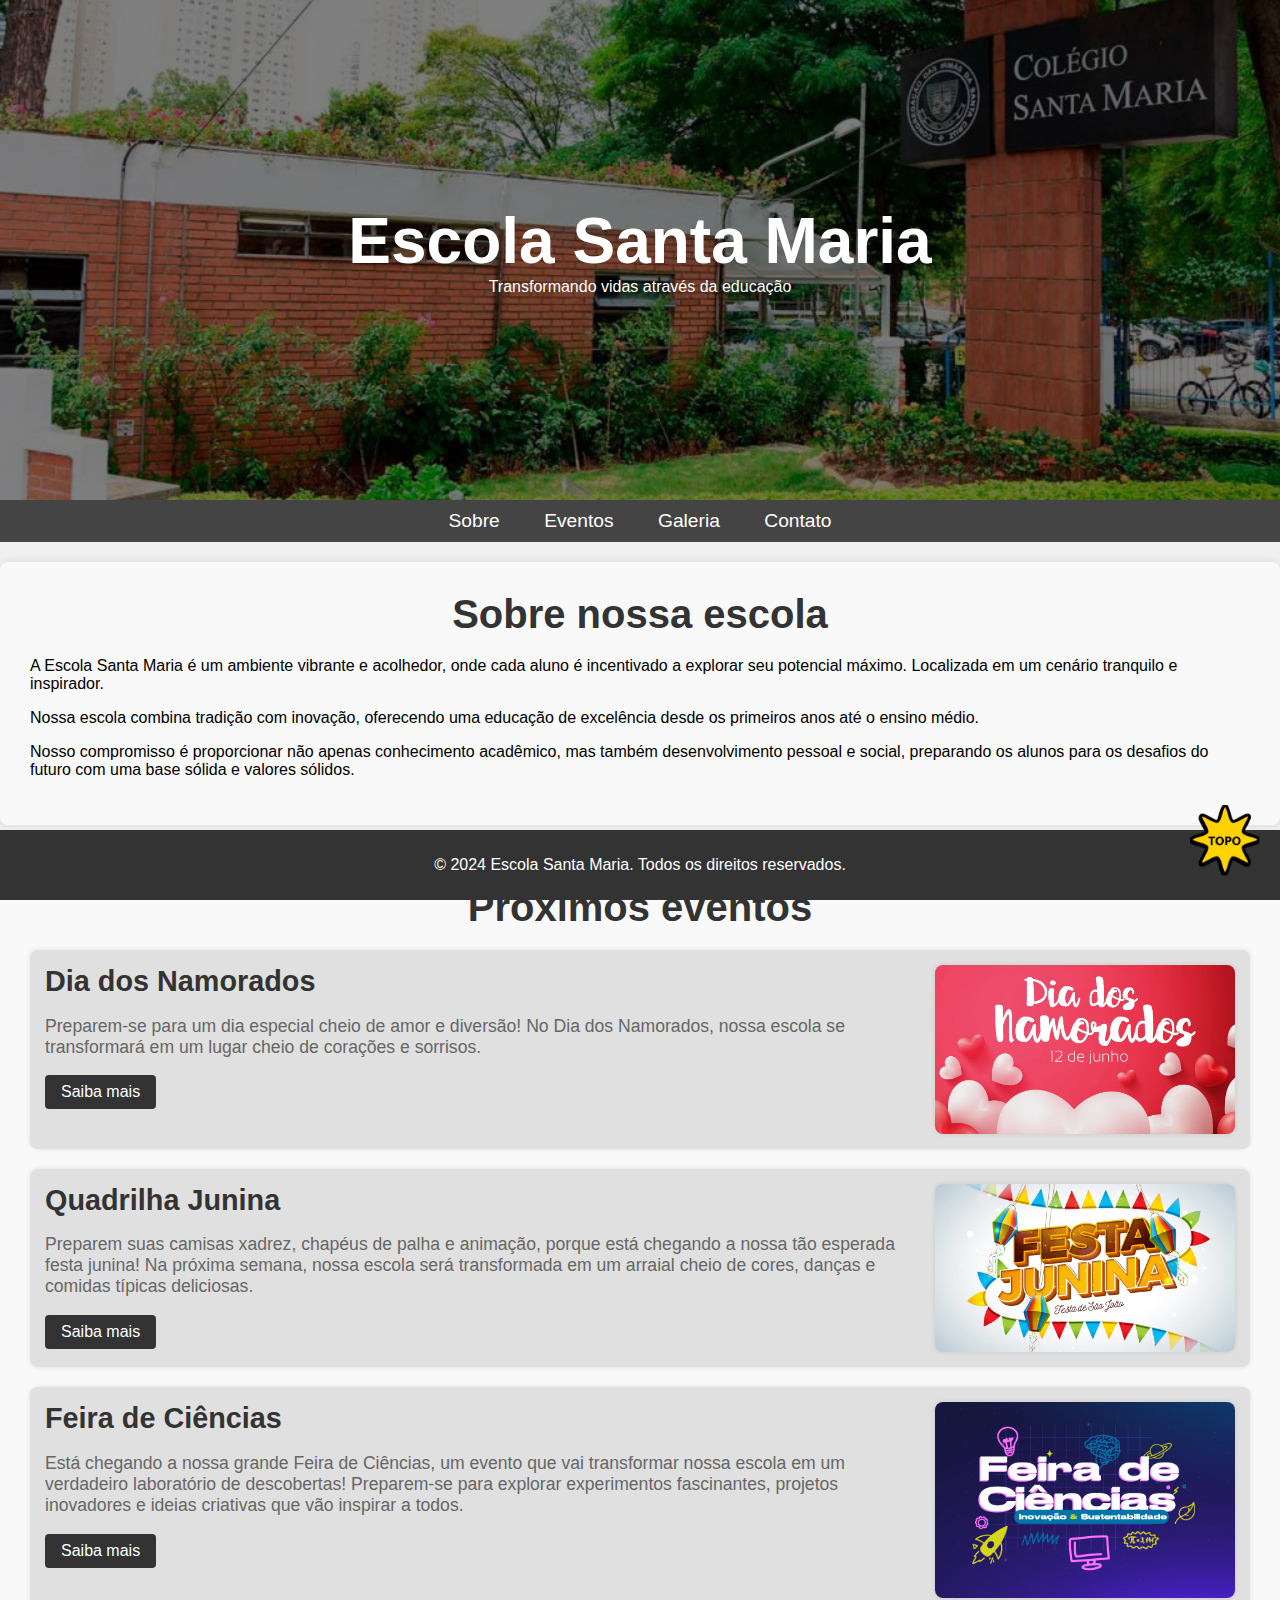
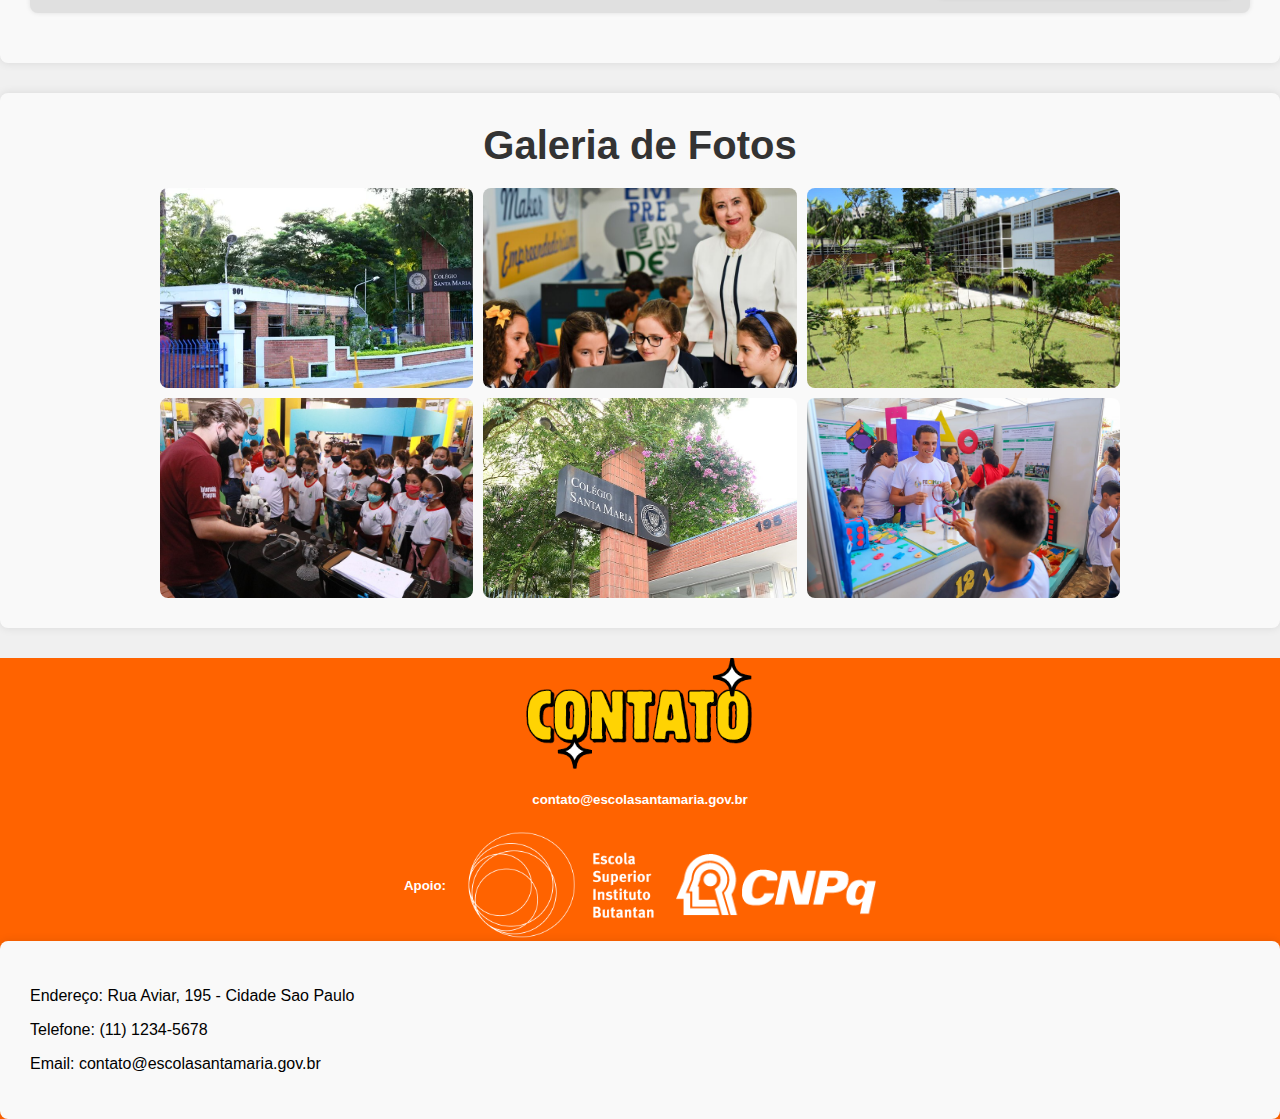
<file: PaginaEscola/index.html>
<!DOCTYPE html>
<html lang="pt-br">
<head>
    <meta charset="UTF-8">
    <meta name="viewport" content="width=device-width, initial-scale=1.0">
    <title>Escola Santa Maria - Transformando vidas através da educação.</title>
    <link rel="stylesheet" href="index.css">
    <style>
        /* Estilos adicionais para o botão topo */
        .topo-button {
            position: fixed;
            bottom: 20px;
            right: 20px;
            z-index: 1000; /* Para garantir que fique sobreposto a outros elementos */
        }
    </style>
</head>
<body>
    <header class="header">
        <img src="img/img/colegiosantamaria.jpg" alt="Slide 1" class="slide active">
        <img src="img/img/santamaria2.jpg" alt="Slide 2" class="slide">
        <img src="img/img/NZ01-0240.jpg" alt="Slide 3" class="slide">
        <div class="header-overlay">
            <h1>Escola Santa Maria</h1>
            <p>Transformando vidas através da educação</p>
        </div>
    </header>

    <div class="container">
        <nav>
            <a href="#sobre">Sobre</a>
            <a href="#eventos">Eventos</a>
            <a href="#galeria">Galeria</a>
            <a href="#contato">Contato</a>
        </nav>

        <div id="sobre" class="section">
            <h2>Sobre nossa escola</h2>
            <p>A Escola Santa Maria é um ambiente vibrante e acolhedor, onde cada aluno é incentivado a explorar seu potencial máximo. Localizada em um cenário tranquilo e inspirador.</p>
            <p>Nossa escola combina tradição com inovação, oferecendo uma educação de excelência desde os primeiros anos até o ensino médio.</p>
            <p>Nosso compromisso é proporcionar não apenas conhecimento acadêmico, mas também desenvolvimento pessoal e social, preparando os alunos para os desafios do futuro com uma base sólida e valores sólidos.</p>
        </div>

        <div id="eventos" class="section">
            <h2>Próximos eventos</h2>
            <div class="event">
                <div class="event-content">
                    <h3>Dia dos Namorados</h3>
                    <p>Preparem-se para um dia especial cheio de amor e diversão! No Dia dos Namorados, nossa escola se transformará em um lugar cheio de corações e sorrisos.</p>
                    <a href="evento_dia_dos_namorados.html" class="event-button">Saiba mais</a>
                </div>
                <img src="img/img/dia-dos-namorados.webp" alt="Dia dos Namorados" class="event-img">
            </div>
            
            <div class="event">
                <div class="event-content">
                    <h3>Quadrilha Junina</h3>
                    <p>Preparem suas camisas xadrez, chapéus de palha e animação, porque está chegando a nossa tão esperada festa junina! Na próxima semana, nossa escola será transformada em um arraial cheio de cores, danças e comidas típicas deliciosas.</p>
                    <a href="evento_quadrilha_junina.html" class="event-button">Saiba mais</a>
                </div>
                <img src="img/img/festajunina.webp" alt="Quadrilha Junina" class="event-img">
            </div>
            
            <div class="event">
                <div class="event-content">
                    <h3>Feira de Ciências</h3>
                    <p>Está chegando a nossa grande Feira de Ciências, um evento que vai transformar nossa escola em um verdadeiro laboratório de descobertas! Preparem-se para explorar experimentos fascinantes, projetos inovadores e ideias criativas que vão inspirar a todos.</p>
                    <a href="evento_feira_de_ciencias.html" class="event-button">Saiba mais</a>
                </div>
                <img src="img/img/Screenshot_12.png" alt="Festa de Encerramento" class="event-img">
            </div>
        </div>
        
        <div id="galeria" class="section">
            <h2>Galeria de Fotos</h2>
            <div class="gallery">
                <img src="img/img/7bd90d_cf4ede2a39324705a11290d45aee9521~mv2_d_4928_3264_s_4_2.webp" alt="Imagem 1">
                <img src="img/img/tbr2842.jpg" alt="Imagem 2">
                <img src="img/img/santa-maria.jpg" alt="Imagem 3">
                <img src="img/img/6719cd49-be93-4610-973a-fcab138b551b.jpeg" alt="Imagem 4">
                <img src="img/img/NZ01-0240.jpg" alt="Imagem 5">
                <img src="img/img/WhatsApp-Image-2023-06-02-at-12.36.08-1.jpeg" alt="Imagem 6">
            </div>
        </div>

        <div class="container mt-5 d-flex justify-content-end">
            <a href="#topo" class="topo-button"><img src="img/img/topo.png" style="width: 70px"/></a>
        </div>

        <div id="footer-parque" style="background-color: #ff6300; margin-bottom: -60px">
            <div class="container mt-5 py-3">
                <div class="row ajuste-footer-feira">
                    <div class="col-md-3" style="display: flex; align-items: center; justify-content: center">
                        <img class="img-contato-footer"
                            src="./img/img/contato.png"
                            alt="Logo Cnpq"
                            style="width: 230px"
                        />
                    </div>
                    <div class="col-md-3" style="display: flex; align-items: center; justify-content: center">
                        <div class="titulo-footer-feira-ajuste">
                            <h5 style="color: white">contato@escolasantamaria.gov.br</h5>
                        </div>
                    </div>
                    <div class="col-md-6" style="display: flex; align-items: center; justify-content: center">
                        <h5 style="color: white;margin-left:;">Apoio:</h5>
                        <img class="esib-feira-footer" src="./img/img/logo-esib.png" alt="..." style="width:200px; margin-left:15px">
                        <img class="cnpq-feira-footer" src="./img/img/cnpq.png" alt="Logo Cnpq"  style="margin-left:15px;width: 200px"/>
                    </div>
                </div>
                

                <div id="contato" class="section">
                    
                    <p>Endereço: Rua Aviar, 195 - Cidade Sao Paulo</p>
                    <p>Telefone: (11) 1234-5678</p>
                    <p>Email: contato@escolasantamaria.gov.br</p>
                </div>
            </div>
        </div>

    </div>

    <footer>
        <p>&copy; 2024 Escola Santa Maria. Todos os direitos reservados.</p>
    </footer>

    <script>
        // Script para slideshow automático no header
        const slides = document.querySelectorAll('.header .slide');
        let currentSlide = 0;

        function showSlide() {
            slides[currentSlide].classList.remove('active');
            currentSlide = (currentSlide + 1) % slides.length;
            slides[currentSlide].classList.add('active');
        }

        setInterval(showSlide, 5000); // Troca de slide a cada 5 segundos

        // Script para rolar suavemente até o topo da página
        document.querySelector('a[href="#topo"]').addEventListener('click', function(e) {
            e.preventDefault();
            window.scrollTo({
                top: 0,
                behavior: 'smooth'
            });
        });
    </script>
</body>
</html>
</file>
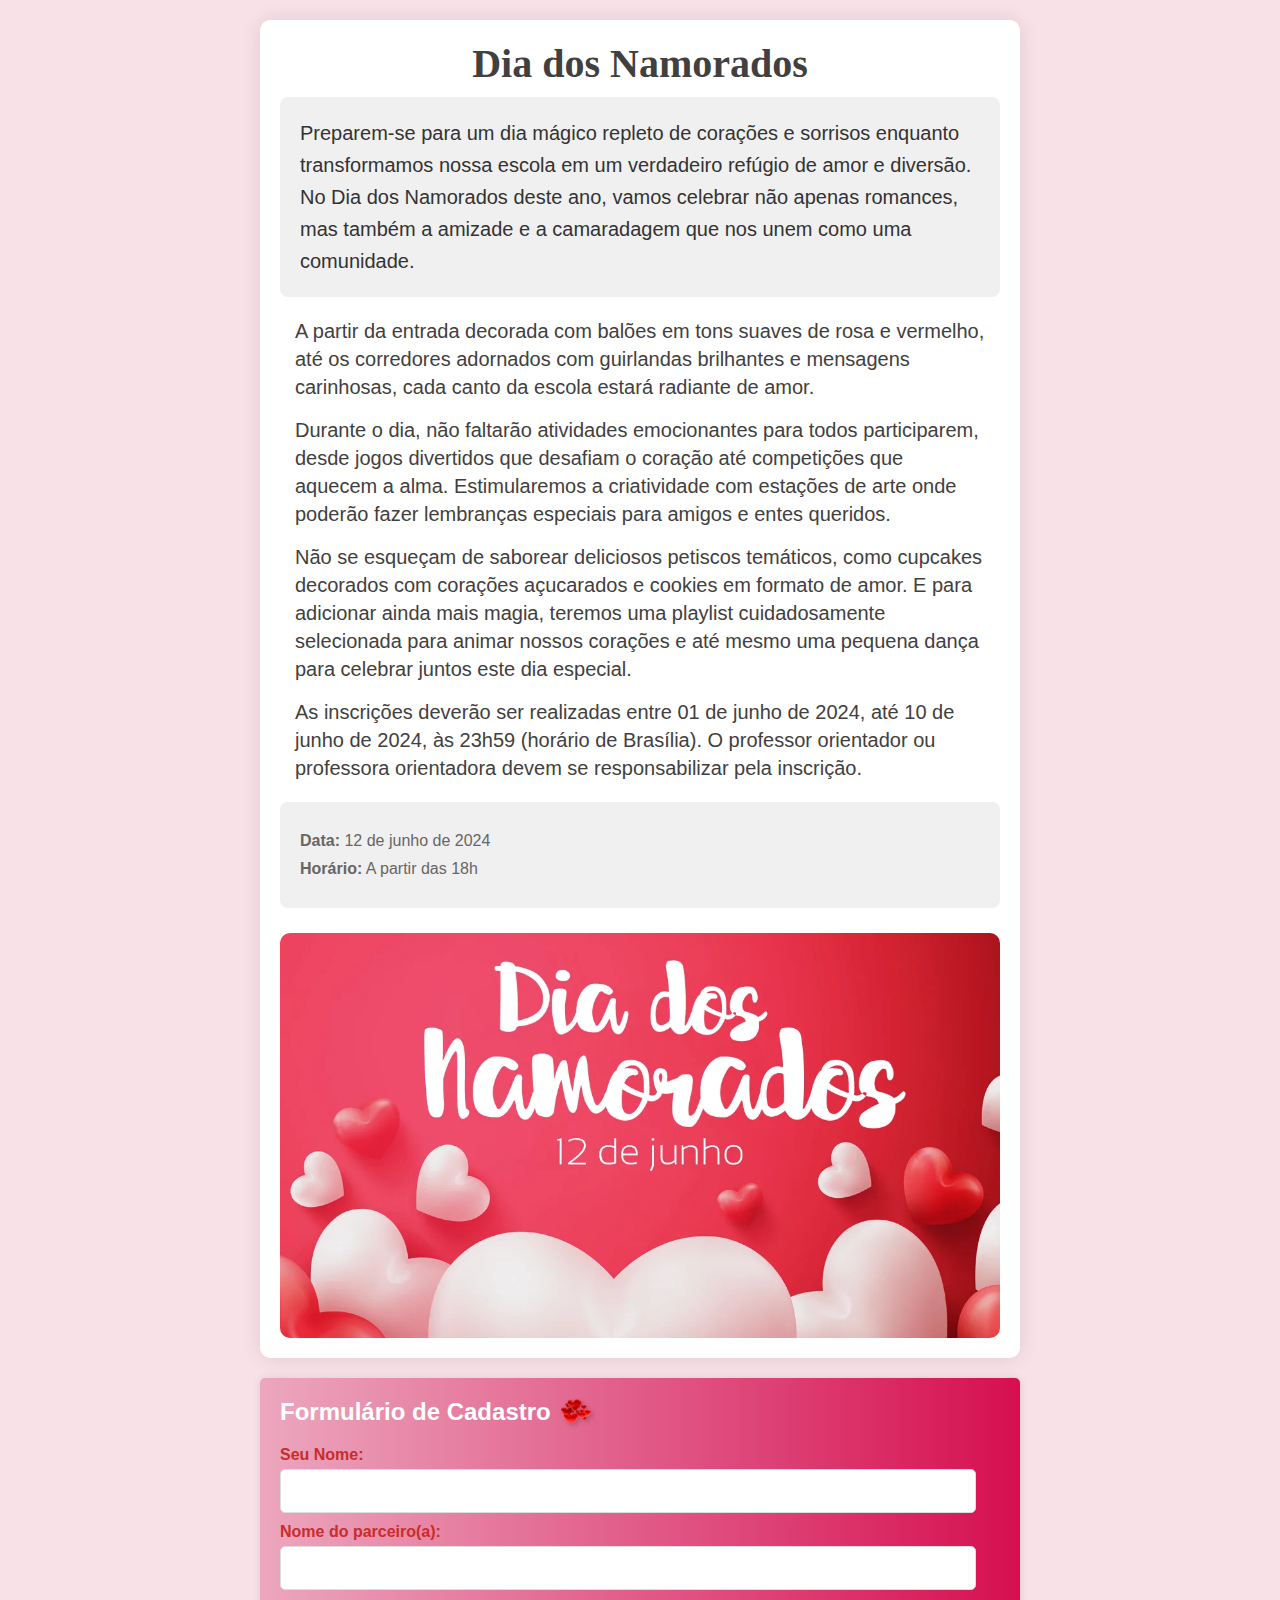
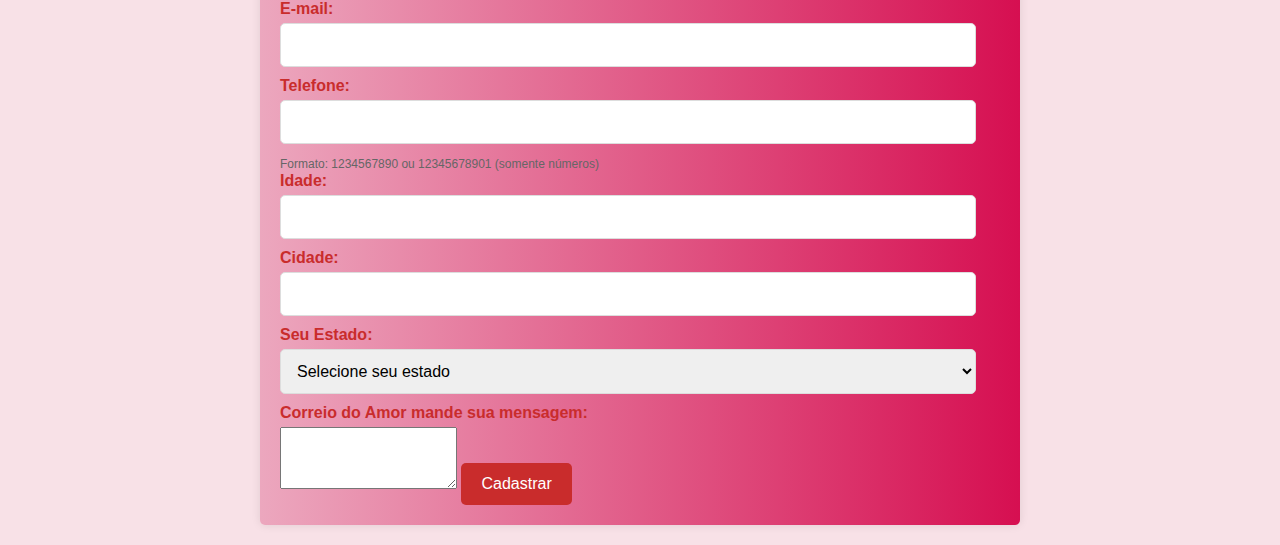
<file: PaginaEscola/evento_dia_dos_namorados.html>
<!DOCTYPE html>
<html lang="pt-br">
<head>
    <meta charset="UTF-8">
    <meta name="viewport" content="width=device-width, initial-scale=1.0">
    <title>Dia dos Namorados - Evento</title>
    <link rel="stylesheet" href="style2.css">
</head>
<body>
    <div class="container">
        <div class="event-content">
            <div class="event">
                <h3 class="event-title">Dia dos Namorados</h3>
                

                <body>
                <h1 class="event-titlos">

                    Preparem-se para um dia mágico repleto de corações e sorrisos enquanto transformamos nossa escola em um verdadeiro refúgio de amor e diversão. No Dia dos Namorados deste ano, vamos celebrar não apenas romances, mas também a amizade e a camaradagem que nos unem como uma comunidade.</h1>
                </body>

                <h1>
                    A partir da entrada decorada com balões em tons suaves de rosa e vermelho, até os corredores adornados com guirlandas brilhantes e mensagens carinhosas, cada canto da escola estará radiante de amor.
                </h1>

                <h1>
                    Durante o dia, não faltarão atividades emocionantes para todos participarem, desde jogos divertidos que desafiam o coração até competições que aquecem a alma. Estimularemos a criatividade com estações de arte onde poderão fazer lembranças especiais para amigos e entes queridos.
                </h1>
                
                <h1>
                    Não se esqueçam de saborear deliciosos petiscos temáticos, como cupcakes decorados com corações açucarados e cookies em formato de amor. E para adicionar ainda mais magia, teremos uma playlist cuidadosamente selecionada para animar nossos corações e até mesmo uma pequena dança para celebrar juntos este dia especial.
                </h1>

                <h1>
                    As inscrições deverão ser realizadas entre 01 de junho de 2024, até 10 de junho de 2024, às 23h59 (horário de Brasília). O professor orientador ou professora orientadora devem se responsabilizar pela inscrição.
                </h1>
                
                <div class="event-details">
                    <p><strong>Data:</strong> 12 de junho de 2024</p>
                    <p><strong>Horário:</strong> A partir das 18h</p>
                </div>

            </div>
                <img src="img/img/dia-dos-namorados.webp" alt="Feira de Ciências" class="event-img">
            </div>

       <!-- Formulário de Cadastro -->
       <div id="formulario" class="form-section">
        <div class="form-header">
            <h3 id="cadastroForm" class="cadastro-title">
                Formulário de Cadastro
                <img src="img/img/370d28a2bae11e97331d48f75cc731ea.png" alt="Bandeirinha" class="bandeirinha-img">
            </h3>
        </div>
          
                <form onsubmit="return cadastrar(event)">
                    <label for="nome">Seu Nome:</label>
                    <input type="text" id="nome" name="nome" required>
                    <span id="error-nome" class="error"></span>
                    
                    <label for="nome_amada">Nome do parceiro(a):</label>
                    <input type="text" id="nome_amada" name="nome_amada" required>
                    <span id="error-nome-amada" class="error"></span>
                    
                    <label for="email">E-mail:</label>
                    <input type="email" id="email" name="email" required>
                    <span id="error-email" class="error"></span>
                    
                    <label for="telefone">Telefone:</label>
                    <input type="tel" id="telefone" name="telefone" pattern="[0-9]{10,11}" required>
                    <span class="hint">Formato: 1234567890 ou 12345678901 (somente números)</span>
                    <span id="error-telefone" class="error"></span>
                    
                    <label for="idade">Idade:</label>
                    <input type="number" id="idade" name="idade" min="18" required>
                    <span id="error-idade" class="error"></span>
        
                    <label for="cidade">Cidade:</label>
                    <input type="text" id="cidade" name="cidade" required>
                    <span id="error-cidade" class="error"></span>
        
                    <label for="estado">Seu Estado:</label>
                    <select id="estado" name="estado" required>
                        <option value="">Selecione seu estado</option>
                        <option value="AC">Acre</option>
                        <option value="AL">Alagoas</option>
                        <option value="AP">Amapá</option>
                        <option value="AM">Amazonas</option>
                        <option value="BA">Bahia</option>
                        <option value="CE">Ceará</option>
                        <option value="DF">Distrito Federal</option>
                        <option value="ES">Espírito Santo</option>
                        <option value="GO">Goiás</option>
                        <option value="MA">Maranhão</option>
                        <option value="MT">Mato Grosso</option>
                        <option value="MS">Mato Grosso do Sul</option>
                        <option value="MG">Minas Gerais</option>
                        <option value="PA">Pará</option>
                        <option value="PB">Paraíba</option>
                        <option value="PR">Paraná</option>
                        <option value="PE">Pernambuco</option>
                        <option value="PI">Piauí</option>
                        <option value="RJ">Rio de Janeiro</option>
                        <option value="RN">Rio Grande do Norte</option>
                        <option value="RS">Rio Grande do Sul</option>
                        <option value="RO">Rondônia</option>
                        <option value="RR">Roraima</option>
                        <option value="SC">Santa Catarina</option>
                        <option value="SP">São Paulo</option>
                        <option value="SE">Sergipe</option>
                        <option value="TO">Tocantins</option>
                    </select>
                    <span id="error-estado" class="error"></span>
        
                    <label for="mensagem">Correio do Amor mande sua mensagem:</label>
                    <textarea id="mensagem" name="mensagem" rows="4" required></textarea>
                    <span id="error-mensagem" class="error"></span>
        
                    <input type="submit" value="Cadastrar">
                </form>
        
                <div id="confirmation" class="confirmation">
                    <img src="img/img/370d28a2bae11e97331d48f75cc731ea.png" alt="Balão de Festa" class="balao">
                    <span id="confirmation-message"></span>
                </div>
        
                <script>
                    function cadastrar(event) {
                        event.preventDefault(); // Impede o envio padrão do formulário
        
                        // Obter valores do formulário
                        const nome = document.getElementById('nome').value.trim();
                        const nomeAmada = document.getElementById('nome_amada').value.trim();
                        const email = document.getElementById('email').value.trim();
                        const telefone = document.getElementById('telefone').value.trim();
                        const idade = document.getElementById('idade').value.trim();
                        const cidade = document.getElementById('cidade').value.trim();
                        const estado = document.getElementById('estado').value;
                        const mensagem = document.getElementById('mensagem').value.trim();
        
                        // Validar os campos
                        let valid = true;
        
                        // Validar nome
                        if (nome === '') {
                            document.getElementById('error-nome').innerText = 'Por favor, preencha este campo.';
                            valid = false;
                        } else {
                            document.getElementById('error-nome').innerText = '';
                        }
        
                        // Validar nome da amada
                        if (nomeAmada === '') {
                            document.getElementById('error-nome-amada').innerText = 'Por favor, preencha este campo.';
                            valid = false;
                        } else {
                            document.getElementById('error-nome-amada').innerText = '';
                        }
        
                        // Validar email
                        if (email === '') {
                            document.getElementById('error-email').innerText = 'Por favor, preencha este campo.';
                            valid = false;
                        } else {
                            document.getElementById('error-email').innerText = '';
                        }
        
                        // Validar telefone
                        if (!telefone.match(/^\d{10,11}$/)) {
                            document.getElementById('error-telefone').innerText = 'Por favor, insira um número de telefone válido (apenas números).';
                            valid = false;
                        } else {
                            document.getElementById('error-telefone').innerText = '';
                        }
        
                        // Validar idade
                        if (idade === '' || parseInt(idade) < 18) {
                            document.getElementById('error-idade').innerText = 'Você precisa ter pelo menos 18 anos para participar.';
                            valid = false;
                        } else {
                            document.getElementById('error-idade').innerText = '';
                        }
        
                        // Validar cidade
                        if (cidade === '') {
                            document.getElementById('error-cidade').innerText = 'Por favor, preencha este campo.';
                            valid = false;
                        } else {
                            document.getElementById('error-cidade').innerText = '';
                        }
        
                        // Validar estado
                        if (estado === '') {
                            document.getElementById('error-estado').innerText = 'Por favor, selecione um estado.';
                            valid = false;
                        } else {
                            document.getElementById('error-estado').innerText = '';
                        }
        
                        // Validar mensagem
                        if (mensagem === '') {
                            document.getElementById('error-mensagem').innerText = 'Por favor, escreva uma mensagem para enviar.';
                            valid = false;
                        } else {
                            document.getElementById('error-mensagem').innerText = '';
                        }
        
                        // Se todos os campos forem válidos, simular um processo de cadastro
                        if (valid) {
                            const confirmationDiv = document.getElementById('confirmation');
                            confirmationDiv.style.display = 'block';
                            document.getElementById('confirmation-message').innerText = `Cadastro realizado com sucesso para ${nome} (${email})!`;
        
                            // Limpar o formulário após o cadastro
                            document.querySelector('form').reset();
        
                            // Esconder mensagem após 5 segundos
                            setTimeout(function() {
                                confirmationDiv.style.display = 'none';
                            }, 5000);
                        }
        
                        return false; // Para garantir que o formulário não seja enviado
                    }
                </script>
            </div>
        </body>
        </html>
</file>
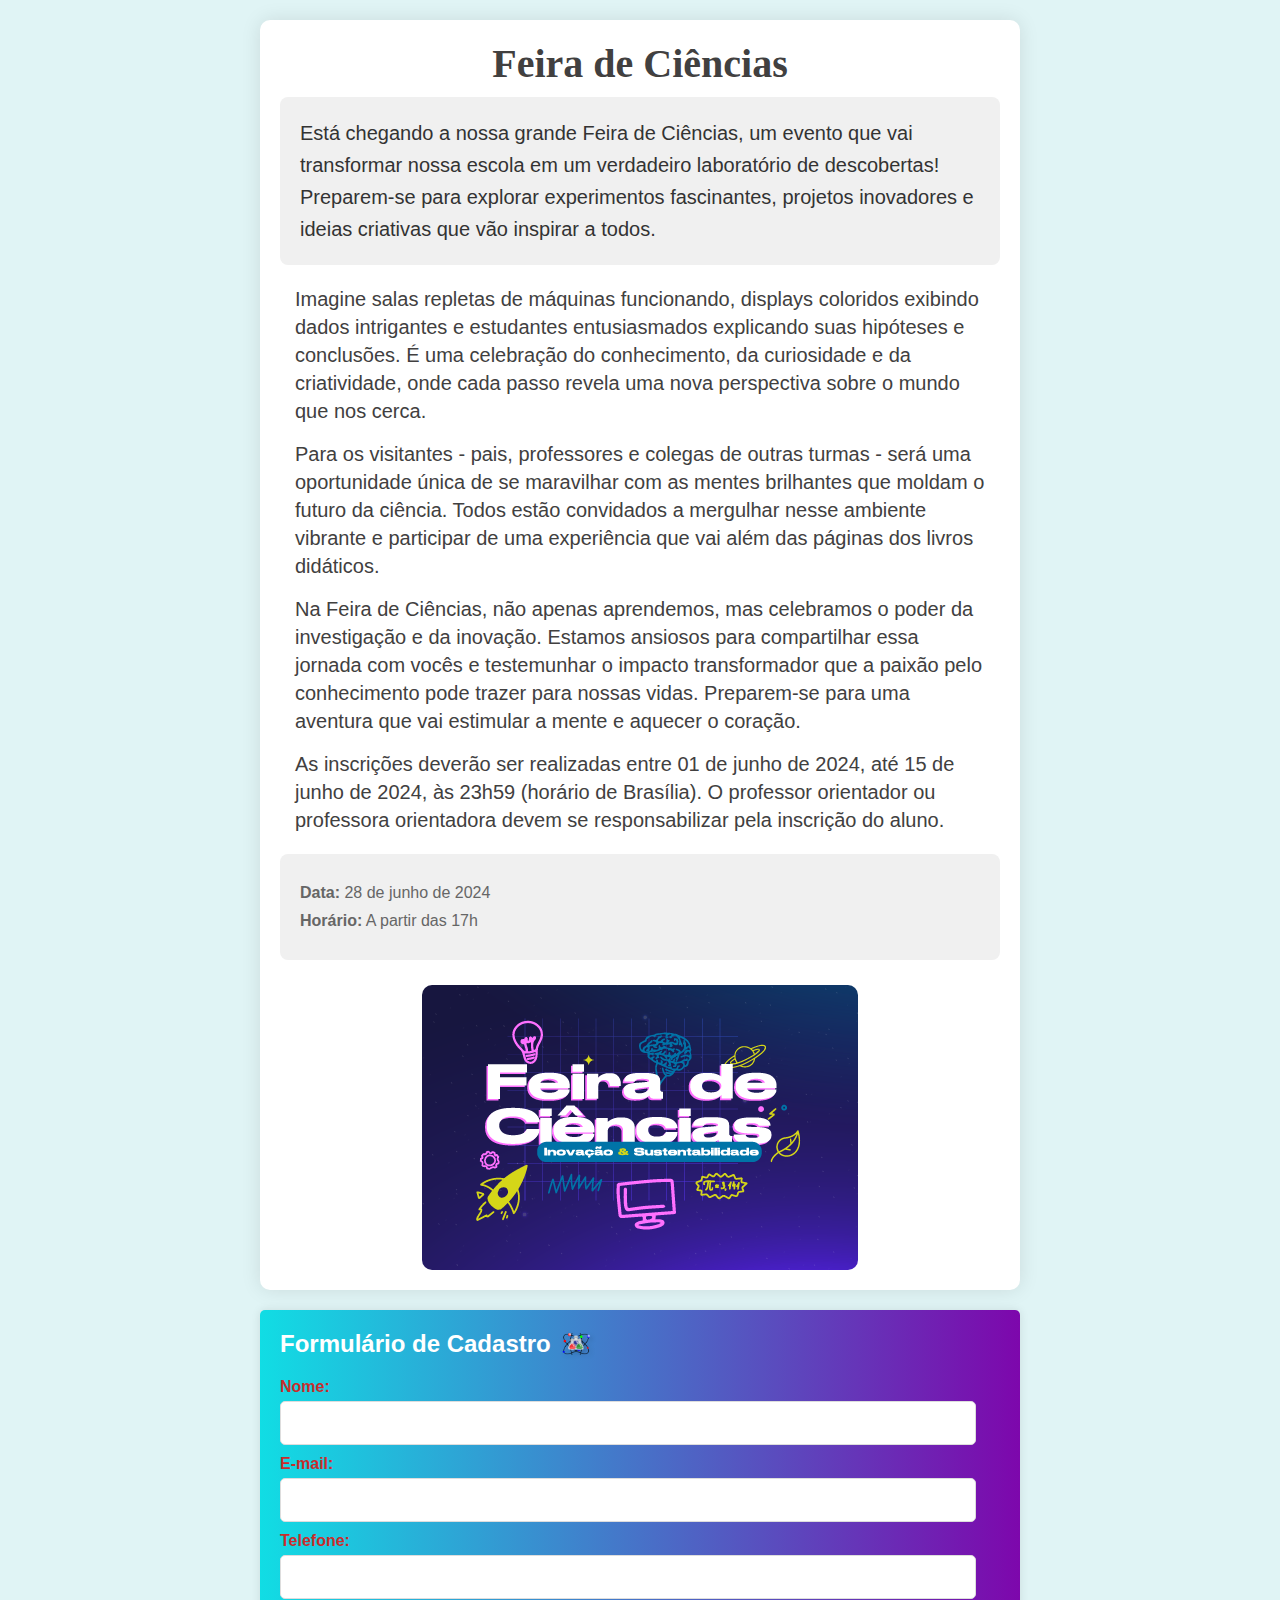
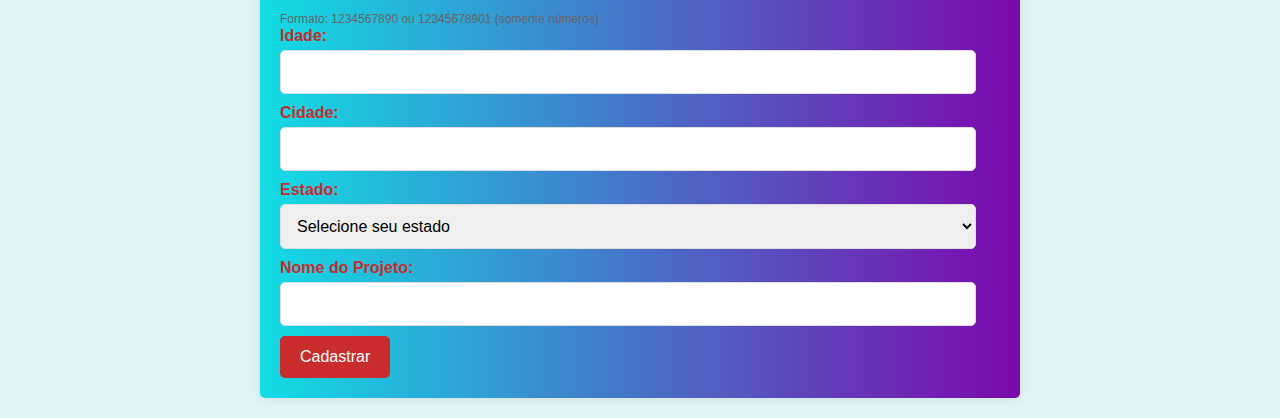
<file: PaginaEscola/evento_feira_de_ciencias.html>
<!DOCTYPE html>
<html lang="pt-br">
<head>
    <meta charset="UTF-8">
    <meta name="viewport" content="width=device-width, initial-scale=1.0">
    <title>Feira de Ciências - Evento</title>
    <link rel="stylesheet" href="style3.css">
</head>
<body>
    <div class="container">
        <div class="event-content">
            <div class="event">
                <h3 class="event-title">Feira de Ciências</h3>
                

                <body>
                <h1 class="event-titlos">
                    
                    Está chegando a nossa grande Feira de Ciências, um evento que vai transformar nossa escola em um verdadeiro laboratório de descobertas! Preparem-se para explorar experimentos fascinantes, projetos inovadores e ideias criativas que vão inspirar a todos.</h1>
                </body>

                <h1>
                    Imagine salas repletas de máquinas funcionando, displays coloridos exibindo dados intrigantes e estudantes entusiasmados explicando suas hipóteses e conclusões. É uma celebração do conhecimento, da curiosidade e da criatividade, onde cada passo revela uma nova perspectiva sobre o mundo que nos cerca.
                </h1>

                <h1>
                    Para os visitantes - pais, professores e colegas de outras turmas - será uma oportunidade única de se maravilhar com as mentes brilhantes que moldam o futuro da ciência. Todos estão convidados a mergulhar nesse ambiente vibrante e participar de uma experiência que vai além das páginas dos livros didáticos.
                </h1>
                
                <h1>
                    Na Feira de Ciências, não apenas aprendemos, mas celebramos o poder da investigação e da inovação. Estamos ansiosos para compartilhar essa jornada com vocês e testemunhar o impacto transformador que a paixão pelo conhecimento pode trazer para nossas vidas. Preparem-se para uma aventura que vai estimular a mente e aquecer o coração.
                </h1>

                <h1>
                    As inscrições deverão ser realizadas entre 01 de junho de 2024, até 15 de junho de 2024, às 23h59 (horário de Brasília). O professor orientador ou professora orientadora devem se responsabilizar pela inscrição do aluno.
                </h1>
                <div class="event-details">
                    <p><strong>Data:</strong> 28 de junho de 2024</p>
                    <p><strong>Horário:</strong> A partir das 17h</p>
                </div>
        
                
            </div>
            <img src="img/img/Screenshot_12.png" alt="Quadrilha Junina" class="event-img">
        </div>
        
            <!-- Formulário de Cadastro -->
            <div id="formulario" class="form-section">
                <div class="form-header">
                    <h3 id="cadastroForm" class="cadastro-title">
                        Formulário de Cadastro
                        <img src="img/img/pngwing.com.png" alt="Bandeirinha" class="bandeirinha-img">
                    </h3>
                </div>
                
                <form onsubmit="return cadastrar(event)">
                    <div class="form-content">
                        <label for="nome">Nome:</label>
                        <input type="text" id="nome" name="nome" required>
                        <span id="error-nome" class="error"></span>
                        
                        <label for="email">E-mail:</label>
                        <input type="email" id="email" name="email" required>
                        <span id="error-email" class="error"></span>
                        
                        <label for="telefone">Telefone:</label>
                        <input type="tel" id="telefone" name="telefone" pattern="[0-9]{10,11}" required>
                        <span class="hint">Formato: 1234567890 ou 12345678901 (somente números)</span>
                        <span id="error-telefone" class="error"></span>
                        
                        <label for="idade">Idade:</label>
                        <input type="number" id="idade" name="idade" min="18" required>
                        <span id="error-idade" class="error"></span>

                        <label for="cidade">Cidade:</label>
                        <input type="text" id="cidade" name="cidade" required>
                        <span id="error-cidade" class="error"></span>

                        <label for="estado">Estado:</label>
                        <select id="estado" name="estado" required>
                            <option value="">Selecione seu estado</option>
                            <option value="AC">Acre</option>
                            <option value="AL">Alagoas</option>
                            <option value="AP">Amapá</option>
                            <option value="AM">Amazonas</option>
                            <option value="BA">Bahia</option>
                            <option value="CE">Ceará</option>
                            <option value="DF">Distrito Federal</option>
                            <option value="ES">Espírito Santo</option>
                            <option value="GO">Goiás</option>
                            <option value="MA">Maranhão</option>
                            <option value="MT">Mato Grosso</option>
                            <option value="MS">Mato Grosso do Sul</option>
                            <option value="MG">Minas Gerais</option>
                            <option value="PA">Pará</option>
                            <option value="PB">Paraíba</option>
                            <option value="PR">Paraná</option>
                            <option value="PE">Pernambuco</option>
                            <option value="PI">Piauí</option>
                            <option value="RJ">Rio de Janeiro</option>
                            <option value="RN">Rio Grande do Norte</option>
                            <option value="RS">Rio Grande do Sul</option>
                            <option value="RO">Rondônia</option>
                            <option value="RR">Roraima</option>
                            <option value="SC">Santa Catarina</option>
                            <option value="SP">São Paulo</option>
                            <option value="SE">Sergipe</option>
                            <option value="TO">Tocantins</option>
                        </select>
                        <span id="error-estado" class="error"></span>
                        
                        <!-- Novo campo: Nome do Projeto -->
                        <label for="nome-projeto">Nome do Projeto:</label>
                        <input type="text" id="nome-projeto" name="nome-projeto" required>
                        <span id="error-nome-projeto" class="error"></span>
                        
                        <input type="submit" value="Cadastrar">
                    </div>
                </form>
        
                <!-- Componente de Confirmação -->
                <div id="confirmation" class="confirmation">
                    <img src="img/img/arco.png" alt="Balão de Festa" class="balao">
                    <span id="confirmation-message"></span>
                </div>
            </div>
        </div>
    </div>

    <!-- Script JavaScript -->
    <script>
        function cadastrar(event) {
            event.preventDefault(); // Impede o envio padrão do formulário

            // Obter valores do formulário
            const nome = document.getElementById('nome').value.trim();
            const email = document.getElementById('email').value.trim();
            const telefone = document.getElementById('telefone').value.trim();
            const idade = document.getElementById('idade').value.trim();
            const cidade = document.getElementById('cidade').value.trim();
            const estado = document.getElementById('estado').value;
            const nomeProjeto = document.getElementById('nome-projeto').value.trim(); // Novo campo

            // Validar os campos
            let valid = true;

            // Validar nome
            if (nome === '') {
                document.getElementById('error-nome').innerText = 'Por favor, preencha este campo.';
                valid = false;
            } else {
                document.getElementById('error-nome').innerText = '';
            }

            // Validar email
            if (email === '') {
                document.getElementById('error-email').innerText = 'Por favor, preencha este campo.';
                valid = false;
            } else {
                document.getElementById('error-email').innerText = '';
            }

            // Validar telefone
            if (!telefone.match(/^\d{10,11}$/)) {
                document.getElementById('error-telefone').innerText = 'Por favor, insira um número de telefone válido (apenas números).';
                valid = false;
            } else {
                document.getElementById('error-telefone').innerText = '';
            }

            // Validar idade
            if (idade === '' || parseInt(idade) < 18) {
                document.getElementById('error-idade').innerText = 'Você precisa ter pelo menos 18 anos para participar.';
                valid = false;
            } else {
                document.getElementById('error-idade').innerText = '';
            }

            // Validar cidade
            if (cidade === '') {
                document.getElementById('error-cidade').innerText = 'Por favor, preencha este campo.';
                valid = false;
            } else {
                document.getElementById('error-cidade').innerText = '';
            }

            // Validar estado
            if (estado === '') {
                document.getElementById('error-estado').innerText = 'Por favor, selecione um estado.';
                valid = false;
            } else {
                document.getElementById('error-estado').innerText = '';
            }

            // Validar nome do projeto
            if (nomeProjeto === '') {
                document.getElementById('error-nome-projeto').innerText = 'Por favor, preencha este campo.';
                valid = false;
            } else {
                document.getElementById('error-nome-projeto').innerText = '';
            }

            // Se todos os campos forem válidos, simular um processo de cadastro
            if (valid) {
                const confirmationDiv = document.getElementById('confirmation');
                confirmationDiv.style.display = 'block';
                document.getElementById('confirmation-message').innerText = `Cadastro realizado com sucesso para ${nome} (${email})!`;

                // Limpar o formulário após o cadastro
                document.querySelector('form').reset();

                // Esconder mensagem após 5 segundos
                setTimeout(function() {
                    confirmationDiv.style.display = 'none';
                }, 5000);
            }

            return false; // Para garantir que o formulário não seja enviado
        }
    </script>
</body>
</html>
</file>
<file: PaginaEscola/index.css>
body {
    margin: 0;
    padding: 0;
    font-family: 'Segoe UI', Tahoma, Geneva, Verdana, sans-serif;
    background-color: #f0f0f0;
}

.header {
    height: 500px;
    position: relative;
    overflow: hidden;
}

.header img {
    width: 100%;
    height: 100%;
    object-fit: cover;
    position: absolute;
    top: 0;
    left: 0;
    opacity: 0;
    transition: opacity 0.5s ease-in-out;
}

.header img.active {
    opacity: 1;
}

.header-overlay {
    position: absolute;
    top: 0;
    left: 0;
    width: 100%;
    height: 100%;
    display: flex;
    flex-direction: column;
    justify-content: center;
    align-items: center;
    background-color: rgba(0, 0, 0, 0.5);
    color: #fff;
    text-align: center;
    z-index: 1;
}

.header-overlay h1 {
    margin: 0;
    font-size: 4em; /* Tamanho do texto h1 */
}
.header-overlay p {
    margin: 0;
}
/* Estilos para o menu de navegação */
nav {
    background-color: #444;
    padding: 10px 0;
    text-align: center;
    margin-bottom: 20px;
}

nav a {
    color: #fff;
    text-decoration: none;
    padding: 0 20px;
    font-size: 1.2em;
    transition: all 0.3s ease;
}

nav a:hover {
    text-decoration: underline;
}

/* Estilos para as seções */
.section {
    padding: 30px;
    margin-bottom: 30px;
    background-color: #f9f9f9;
    border-radius: 8px;
    box-shadow: 0 0 10px rgba(0, 0, 0, 0.1);
}

.section h2 {
    margin-top: 0;
    font-size: 2.5em;
    color: #333;
    text-align: center;
    margin-bottom: 20px;
}

/* Estilos para os eventos */
.event {
    margin-bottom: 20px;
    padding: 15px;
    background-color: #e0e0e0;
    border-radius: 8px;
    box-shadow: 0 0 5px rgba(0, 0, 0, 0.1);
}

.event h3 {
    margin-top: 0;
    font-size: 1.8em;
    color: #333;
    margin-bottom: 10px;
}

.event p {
    color: #666;
    font-size: 1.1em;
}

/* Estilos para a galeria de fotos */
.gallery {
    display: flex;
    flex-wrap: wrap;
    gap: 10px;
}

.gallery img {
    max-width: 100%;
    height: auto;
    border-radius: 8px;
    transition: transform 0.3s ease;
}

.gallery img:hover {
    transform: scale(1.05);
}

/* Estilos para o rodapé */
footer {
    background-color: #333;
    color: #fff;
    text-align: center;
    padding: 10px 0;
    position: fixed;
    bottom: 0;
    width: 100%;
}
.event-button {
    display: inline-block;
    padding: 8px 16px;
    background-color: #333;
    color: #fff;
    text-decoration: none;
    border-radius: 4px;
    transition: background-color 0.3s ease;
}

.event-button:hover {
    background-color: #555;
}

body {
    margin: 0;
    padding: 0;
    font-family: 'Segoe UI', Tahoma, Geneva, Verdana, sans-serif;
    background-color: #f0f0f0;
}

.section {
    padding: 30px;
    margin-bottom: 30px;
    background-color: #f9f9f9;
    border-radius: 8px;
    box-shadow: 0 0 10px rgba(0, 0, 0, 0.1);
}

.event {
    display: flex;
    margin-bottom: 20px;
}

.event-content {
    flex: 1;
    padding-right: 20px; /* Espaço à direita do conteúdo do evento */
}

.event-img {
    max-width: 300px; /* Largura máxima da imagem */
    height: auto;
    border-radius: 8px;
    box-shadow: 0 0 5px rgba(0, 0, 0, 0.1);
    align-self: flex-start; /* Alinhar imagem à direita */
}
.gallery {
    display: grid;
    grid-template-columns: repeat(3, 1fr); /* 3 colunas com largura igual */
    gap: 10px; /* Espaçamento entre as imagens */
    max-width: 960px; /* Largura máxima da galeria */
    margin: 0 auto; /* Centraliza a galeria na página */
    overflow: hidden; /* Esconde as imagens que ultrapassam a largura */
}
.gallery {
    display: grid;
    grid-template-columns: repeat(auto-fit, minmax(300px, 1fr));
    gap: 10px;
}
.gallery img {
    width: 100%;
    height: 200px; /* Altura fixa para todas as imagens */
    object-fit: cover; /* Garante que a imagem cubra o espaço definido */
    border-radius: 8px;
    transition: transform 0.3s;
}
.gallery img:hover {
    transform: scale(1.05);
</file>
<file: PaginaEscola/style2.css>
/* Reset básico */
* {
    box-sizing: border-box;
    margin: 0;
    padding: 0;
}

.event-titlos {
    color: #333;
    font-size: 20px;
    line-height: 1.6;
    background-color: #f0f0f0;
    padding: 20px;
    border-radius: 8px;
    margin-bottom: 25px;
    display: flex;
    align-items: center;
    
}

.event-titlos .icon {
    height: 200px; /* Altura automática */
   
    margin-right: 10px; /* Espaçamento à direita da imagem */
    margin-top: -15px; /* Espaçamento acima da imagem */
    margin-bottom: 5px; /* Espaçamento abaixo da imagem */
}

h1 {
    color: #414040; /* Cor ajustada para um tom mais escuro */
    font-size: 20px; /* Tamanho de fonte aumentado para 24 pixels */
    line-height: 1.4; /* Espaçamento entre linhas ajustado para 1.4 */
    padding: 15px; /* Padding reduzido para 15 pixels */
    border-radius: 5px; /* Bordas arredondadas com raio de 5 pixels */
    margin-top: -20px; /* Espaçamento acima da imagem */
    margin-bottom: 5px; /* Margem inferior ajustada para 20 pixels */
    font-weight: 300; /* Deixa a fonte mais fina */
    
    font-family:'Segoe UI',Verdana, sans-serif
}

/* Estilos gerais */
body {
    font-family: 'Arial', sans-serif;
    background-color: #f8e1e7; /* Amarelo claro */
    display: flex;
    justify-content: center;
    align-items: center;
    min-height: 100vh;
    margin: 0;
}

.container {
    width: 100%;
    max-width: 800px;
    padding: 20px;
    box-sizing: border-box;
}

.event-content {
    background-color: #fff;
    padding: 20px;
    border-radius: 10px;
    box-shadow: 0 0 20px rgba(0, 0, 0, 0.1);
    margin-bottom: 20px;
}

.event {
    margin-bottom: 20px;
}

.event-title {
    font-size: 40px;    /* Define o tamanho da fonte como 40 pixels */
    color: #414040;     /* Define a cor do texto como preto (#000000) */
    text-align: center; /* Centraliza o texto */
    font-family: Verdana; /* Define a fonte como Arial, com fallback para fontes sans-serif genéricas */
    margin-bottom: 30px; /* Espaçamento abaixo da imagem */
}

.event-description {
    color: #333;
    font-size: 16px;
    line-height: 1.6;
    
}

.event-details {
    background-color: #f0f0f0;
    padding: 20px;
    border-radius: 8px;
    margin-bottom: 25px;
    font-family:'Segoe UI',Verdana, sans-serif
    
}

.event-details p {
    font-size: 16px;
    color: #666;
    margin: 10px 0;
}

.event-register {
    text-align: center;
}


.event-img {
    max-width: 100%;
    border-radius: 10px;
    margin-top: 10px;
    display: block;
    margin-left: auto;
    margin-right: auto;

}

.form-section {
    background: linear-gradient(to right, #eca7be, #d60f51);
    color: #fff;
    padding: 20px;
    border-radius: 5px;
    box-shadow: 0 0 10px rgba(0, 0, 0, 0.1);
}

.form-header {
    margin-bottom: 20px;
}

.cadastro-title {
    font-size: 24px;
    margin: 0;
    display: flex;
    align-items: center;
}

.bandeirinha-img {
    width: 30px;
    height: auto;
    margin-left: 10px;
    filter: drop-shadow(2px 2px 2px rgba(0, 0, 0, 0.2));
}

form label {
    font-weight: bold;
    color: #c92c2c; /* Vermelho */
    display: block;
    margin-bottom: 5px;
}

form input[type="text"],
form input[type="email"],
form input[type="tel"],
form input[type="number"],
form select {
    width: calc(100% - 24px);
    padding: 12px;
    font-size: 16px;
    margin-bottom: 10px;
    border: 1px solid #ddd;
    border-radius: 5px;
    transition: border-color 0.3s ease;
}

form input[type="text"]:focus,
form input[type="email"]:focus,
form input[type="tel"]:focus,
form input[type="number"]:focus,
form select:focus {
    outline: none;
    border-color: #c92c2c; /* Vermelho */
}

form input[type="submit"] {
    background-color: #c92c2c; /* Vermelho */
    color: #fff;
    border: none;
    padding: 12px 20px;
    font-size: 16px;
    border-radius: 5px;
    cursor: pointer;
    transition: background-color 0.3s ease;
}

form input[type="submit"]:hover {
    background-color: #af2525; /* Vermelho mais escuro */
}

.error {
    color: #c92c2c; /* Vermelho */
    font-size: 14px;
}

.hint {
    font-size: 12px;
    color: #666;
}

.confirmation {
    background-color: #daadbc; 
    color: #30220d; 
    border: 1px solid #7e0b31; 
    padding: 15px;
    margin-top: 10px;
    border-radius: 5px;
    display: none; /* Inicialmente oculto */
    text-align: center; /* Centraliza o texto */
    font-size: 18px;
    font-weight: bold;
    box-shadow: 0 0 10px rgba(0, 0, 0, 0.1); /* Sombra suave */
    position: relative; /* Permite posicionar o balão */
}

.balao {
    position: absolute;
    top: -100px; /* Ajuste conforme necessário para o posicionamento */
    left: 50%;
    transform: translateX(-50%);
    width: 150px; /* Largura do balão */
    height: auto; /* Altura calculada automaticamente */
}

@media (max-width: 600px) {
    form input[type="text"],
    form input[type="email"],
    form input[type="tel"],
    form input[type="number"],
    form select {
        width: 100%;
    }
}
</file>
<file: PaginaEscola/style3.css>
/* Reset básico */
* {
    box-sizing: border-box;
    margin: 0;
    padding: 0;
}

.event-titlos {
    color: #333;
    font-size: 20px;
    line-height: 1.6;
    background-color: #f0f0f0;
    padding: 20px;
    border-radius: 8px;
    margin-bottom: 25px;
    display: flex;
    align-items: center;
    
}

.event-titlos .icon {
    height: 200px; /* Altura automática */
   
    margin-right: 10px; /* Espaçamento à direita da imagem */
    margin-top: -15px; /* Espaçamento acima da imagem */
    margin-bottom: 5px; /* Espaçamento abaixo da imagem */
}

h1 {
    color: #414040; /* Cor ajustada para um tom mais escuro */
    font-size: 20px; /* Tamanho de fonte aumentado para 24 pixels */
    line-height: 1.4; /* Espaçamento entre linhas ajustado para 1.4 */
    padding: 15px; /* Padding reduzido para 15 pixels */
    border-radius: 5px; /* Bordas arredondadas com raio de 5 pixels */
    margin-top: -20px; /* Espaçamento acima da imagem */
    margin-bottom: 5px; /* Margem inferior ajustada para 20 pixels */
    font-weight: 300; /* Deixa a fonte mais fina */
    
    font-family:'Segoe UI',Verdana, sans-serif
}

/* Estilos gerais */
body {
    font-family: 'Arial', sans-serif;
    background-color: #e0f4f5; /* Amarelo claro */
    display: flex;
    justify-content: center;
    align-items: center;
    min-height: 100vh;
    margin: 0;
}

.container {
    width: 100%;
    max-width: 800px;
    padding: 20px;
    box-sizing: border-box;
}

.event-content {
    background-color: #fff;
    padding: 20px;
    border-radius: 10px;
    box-shadow: 0 0 20px rgba(0, 0, 0, 0.1);
    margin-bottom: 20px;
}

.event {
    margin-bottom: 20px;
}

.event-title {
    font-size: 40px;    /* Define o tamanho da fonte como 40 pixels */
    color: #414040;     /* Define a cor do texto como preto (#000000) */
    text-align: center; /* Centraliza o texto */
    font-family: Verdana; /* Define a fonte como Arial, com fallback para fontes sans-serif genéricas */
    margin-bottom: 30px; /* Espaçamento abaixo da imagem */
}

.event-description {
    color: #333;
    font-size: 16px;
    line-height: 1.6;
    
}

.event-details {
    background-color: #f0f0f0;
    padding: 20px;
    border-radius: 8px;
    margin-bottom: 25px;
    font-family:'Segoe UI',Verdana, sans-serif
    
}

.event-details p {
    font-size: 16px;
    color: #666;
    margin: 10px 0;
}

.event-register {
    text-align: center;
}


.event-img {
    max-width: 100%;
    border-radius: 10px;
    margin-top: 10px;
    display: block;
    margin-left: auto;
    margin-right: auto;

}

.form-section {
    background: linear-gradient(to right, #11dde4, #7d07ac);
    color: #fff;
    padding: 20px;
    border-radius: 5px;
    box-shadow: 0 0 10px rgba(0, 0, 0, 0.1);
}

.form-header {
    margin-bottom: 20px;
}

.cadastro-title {
    font-size: 24px;
    margin: 0;
    display: flex;
    align-items: center;
}

.bandeirinha-img {
    width: 30px;
    height: auto;
    margin-left: 10px;
    filter: drop-shadow(2px 2px 2px rgba(0, 0, 0, 0.2));
}

form label {
    font-weight: bold;
    color: #c92c2c; /* Vermelho */
    display: block;
    margin-bottom: 5px;
}

form input[type="text"],
form input[type="email"],
form input[type="tel"],
form input[type="number"],
form select {
    width: calc(100% - 24px);
    padding: 12px;
    font-size: 16px;
    margin-bottom: 10px;
    border: 1px solid #ddd;
    border-radius: 5px;
    transition: border-color 0.3s ease;
}

form input[type="text"]:focus,
form input[type="email"]:focus,
form input[type="tel"]:focus,
form input[type="number"]:focus,
form select:focus {
    outline: none;
    border-color: #c92c2c; /* Vermelho */
}

form input[type="submit"] {
    background-color: #c92c2c; /* Vermelho */
    color: #fff;
    border: none;
    padding: 12px 20px;
    font-size: 16px;
    border-radius: 5px;
    cursor: pointer;
    transition: background-color 0.3s ease;
}

form input[type="submit"]:hover {
    background-color: #af2525; /* Vermelho mais escuro */
}

.error {
    color: #c92c2c; /* Vermelho */
    font-size: 14px;
}

.hint {
    font-size: 12px;
    color: #666;
}

.confirmation {
    background-color: #d2a9ee; 
    color: #30220d; 
    border: 1px solid #7d07ac;
    padding: 15px;
    margin-top: 10px;
    border-radius: 5px;
    display: none; /* Inicialmente oculto */
    text-align: center; /* Centraliza o texto */
    font-size: 18px;
    font-weight: bold;
    box-shadow: 0 0 10px rgba(0, 0, 0, 0.1); /* Sombra suave */
    position: relative; /* Permite posicionar o balão */
}

.balao {
    position: absolute;
    top: -100px; /* Ajuste conforme necessário para o posicionamento */
    left: 50%;
    transform: translateX(-50%);
    width: 150px; /* Largura do balão */
    height: auto; /* Altura calculada automaticamente */
}

@media (max-width: 600px) {
    form input[type="text"],
    form input[type="email"],
    form input[type="tel"],
    form input[type="number"],
    form select {
        width: 100%;
    }
}
</file>
